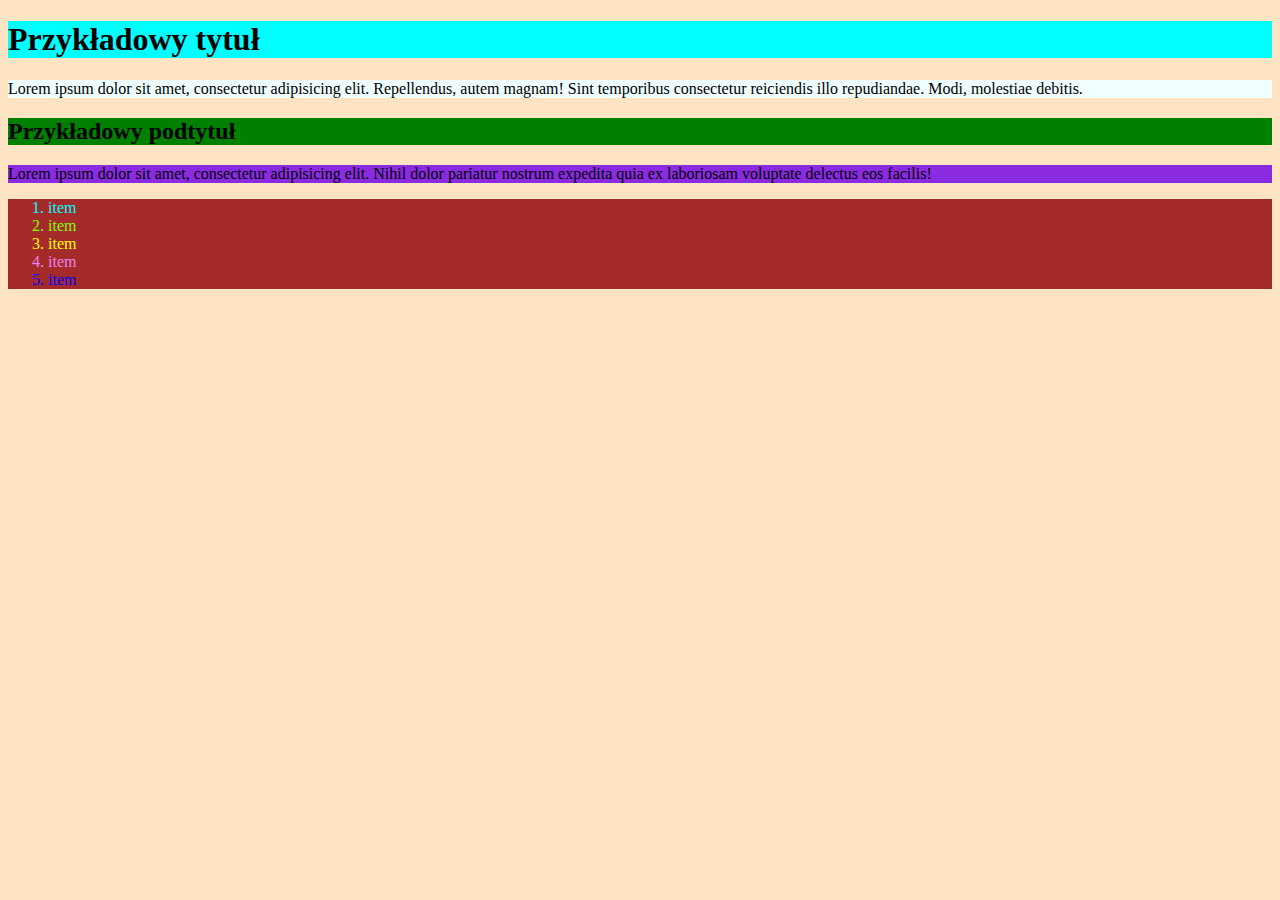
<file: css-czcionki/index.html>
<!DOCTYPE html>
<html lang="en">
  <head>
    <meta charset="UTF-8" />
    <meta name="viewport" content="width=device-width, initial-scale=1.0" />
    <title>Document</title>
    <link rel="stylesheet" href="css/style.css" />
  </head>
  <body>
    <section class="main-section">
      <h1>Przykładowy tytuł</h1>

      <p class="p1">
        Lorem ipsum dolor sit amet, consectetur adipisicing elit. Repellendus,
        autem magnam! Sint temporibus consectetur reiciendis illo repudiandae.
        Modi, molestiae debitis.
      </p>

      <h2>Przykładowy podtytuł</h2>

      <p class="p2">
        Lorem ipsum dolor sit amet, consectetur adipisicing elit. Nihil dolor
        pariatur nostrum expedita quia ex laboriosam voluptate delectus eos
        facilis!
      </p>

      <ol>
        <li id="item1">item</li>
        <li id="item2">item</li>
        <li id="item3">item</li>
        <li id="item4">item</li>
        <li id="item5">item</li>
      </ol>
    </section>
  </body>
</html>
</file>
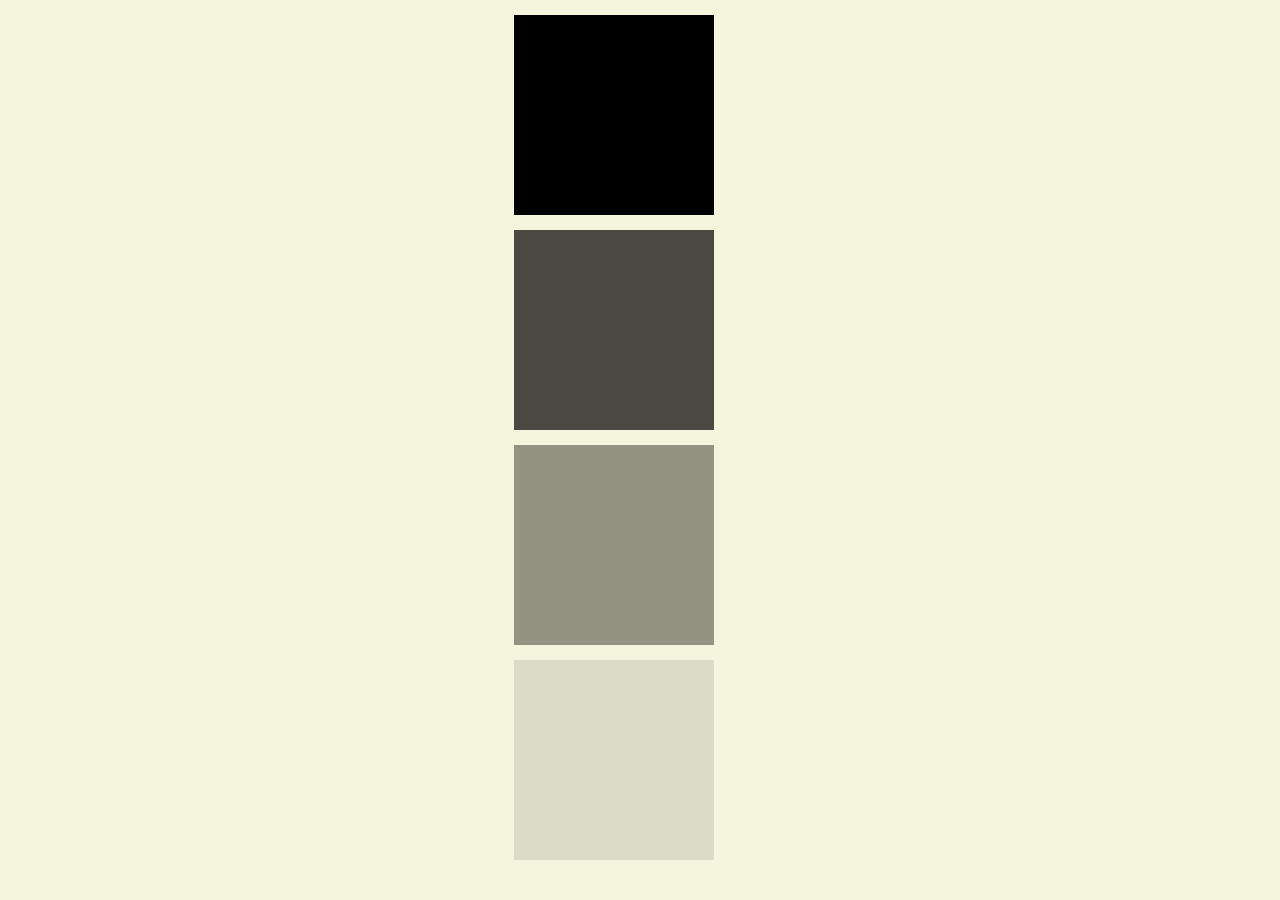
<file: css-kwadraty-przezroczyste/index.html>
<!DOCTYPE html>
<html lang="en">
  <head>
    <meta charset="UTF-8" />
    <meta name="viewport" content="width=device-width, initial-scale=1.0" />
    <title>Document</title>
    <link rel="stylesheet" href="css/style.css" />
  </head>
  <body>
    <div id="one"></div>
    <div id="two"></div>
    <div id="three"></div>
    <div id="four"></div>
  </body>
</html>
</file>
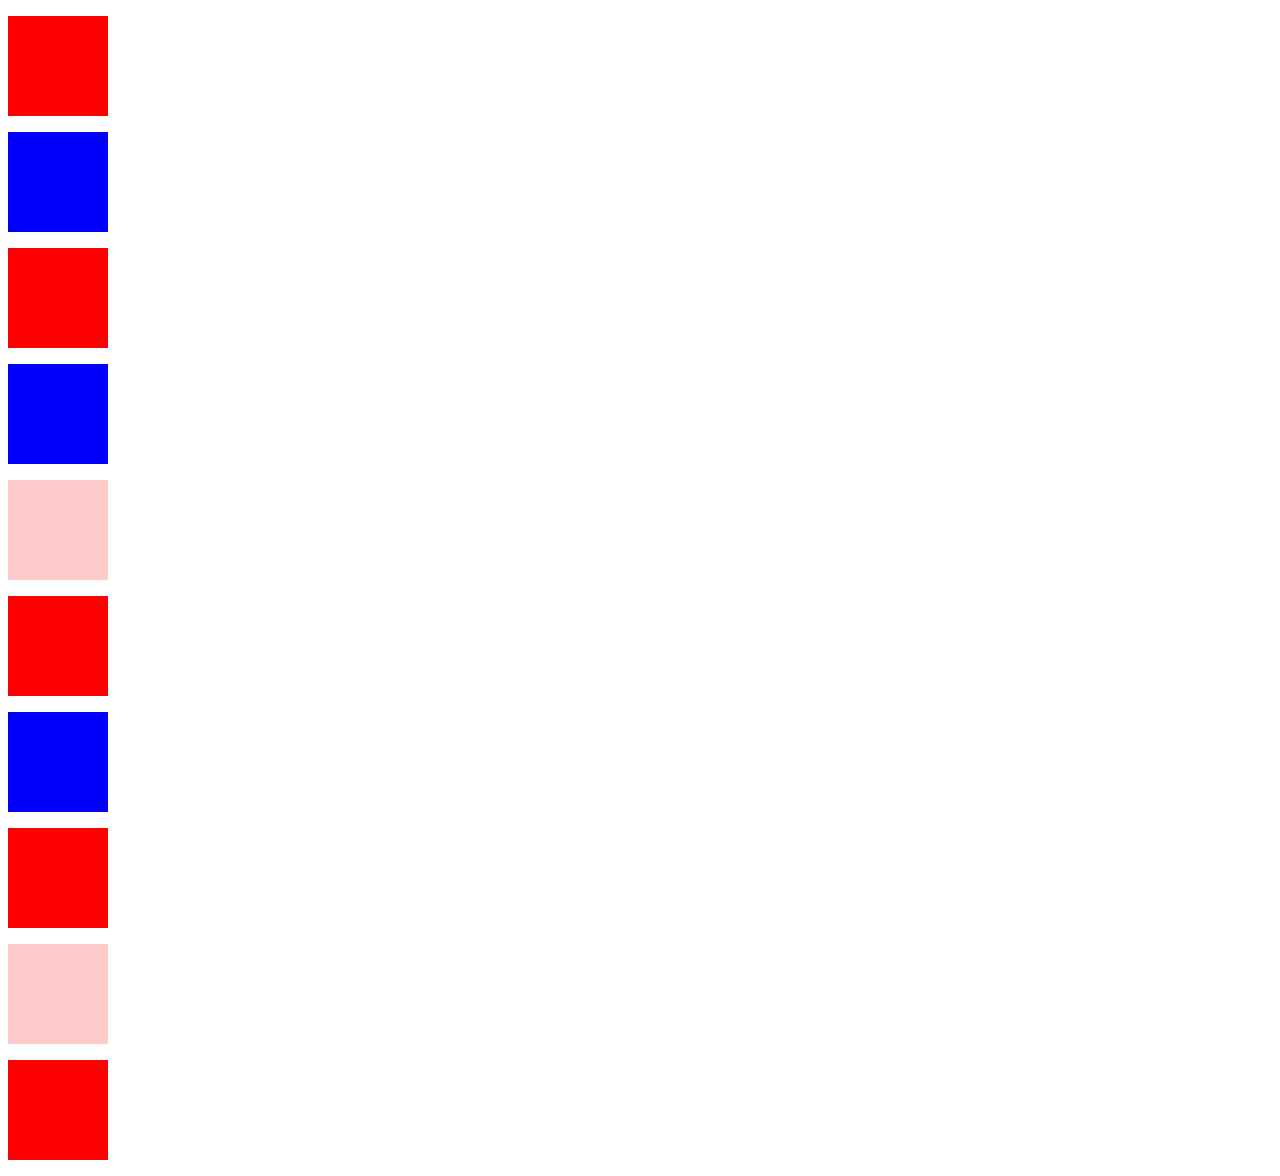
<file: css-paragrafy/index.html>
<!DOCTYPE html>
<html lang="en">
  <head>
    <meta charset="UTF-8" />
    <meta name="viewport" content="width=device-width, initial-scale=1.0" />
    <title>Document</title>
    <link rel="stylesheet" href="css/style.css" />
  </head>
  <body>
    <p></p>
    <p class="blue-paragraph"></p>
    <p></p>
    <p class="blue-paragraph"></p>
    <p class="opacity-paragraph"></p>
    <p></p>
    <p class="blue-paragraph"></p>
    <p></p>
    <p class="opacity-paragraph"></p>
    <p></p>
  </body>
</html>
</file>
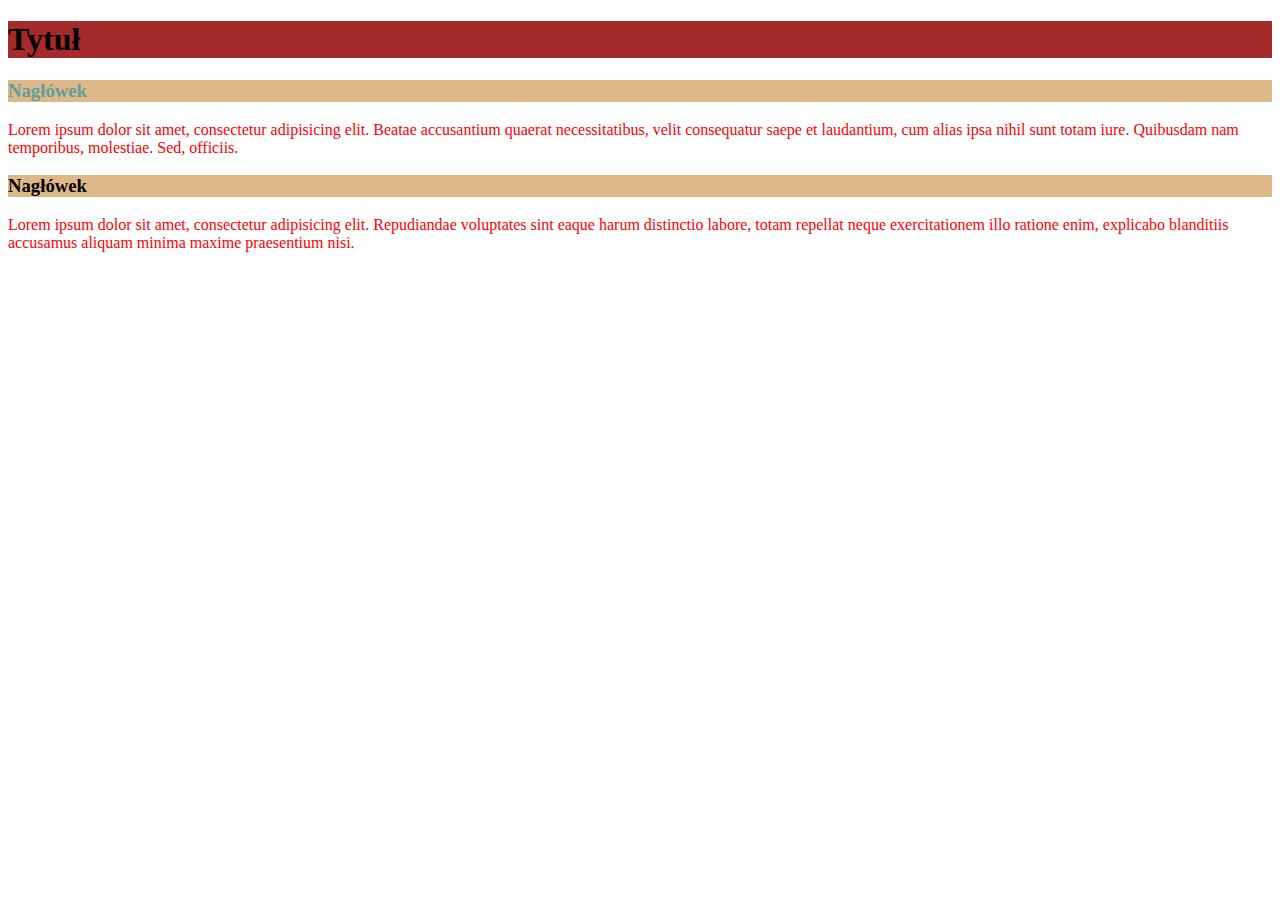
<file: css-selektory/index.html>
<!DOCTYPE html>
<html lang="en">
  <head>
    <meta charset="UTF-8" />
    <meta name="viewport" content="width=device-width, initial-scale=1.0" />
    <title>Document</title>
    <link rel="stylesheet" href="css/style.css" />
  </head>
  <body>
    <h1>Tytuł</h1>
    <h3>Nagłówek</h3>
    <p>
      Lorem ipsum dolor sit amet, consectetur adipisicing elit. Beatae
      accusantium quaerat necessitatibus, velit consequatur saepe et laudantium,
      cum alias ipsa nihil sunt totam iure. Quibusdam nam temporibus, molestiae.
      Sed, officiis.
    </p>
    <h3>Nagłówek</h3>
    <p>
      Lorem ipsum dolor sit amet, consectetur adipisicing elit. Repudiandae
      voluptates sint eaque harum distinctio labore, totam repellat neque
      exercitationem illo ratione enim, explicabo blanditiis accusamus aliquam
      minima maxime praesentium nisi.
    </p>
  </body>
</html>
</file>
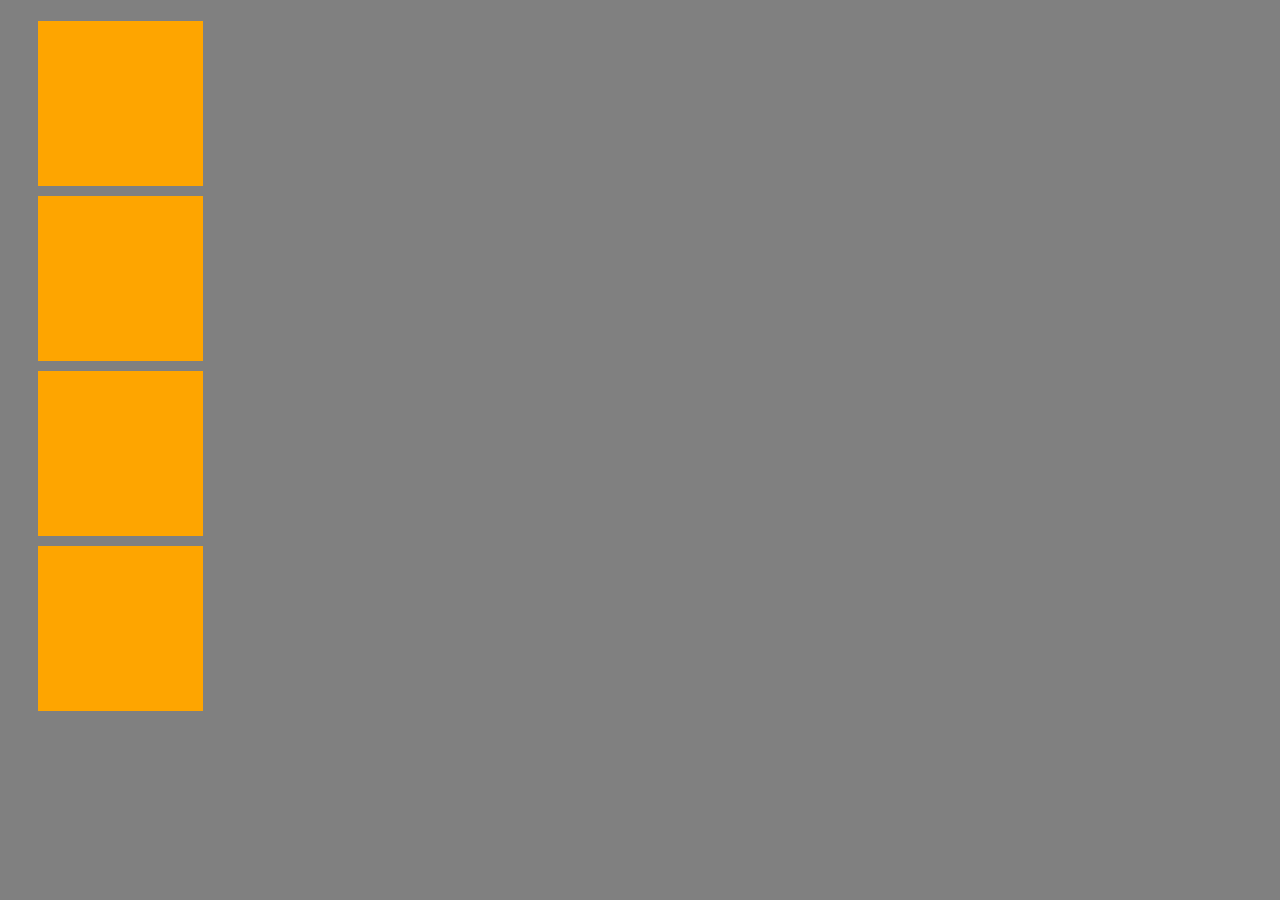
<file: css-kwadraty.html>
<!DOCTYPE html>
<html lang="en">
  <head>
    <meta charset="UTF-8" />
    <meta name="viewport" content="width=device-width, initial-scale=1.0" />
    <title>Document</title>

    <link rel="stylesheet" href="/css/style.css" />
  </head>
  <body>
    <h1></h1>

    <div></div>
    <div></div>
    <div></div>
    <div></div>
  </body>
</html>
</file>
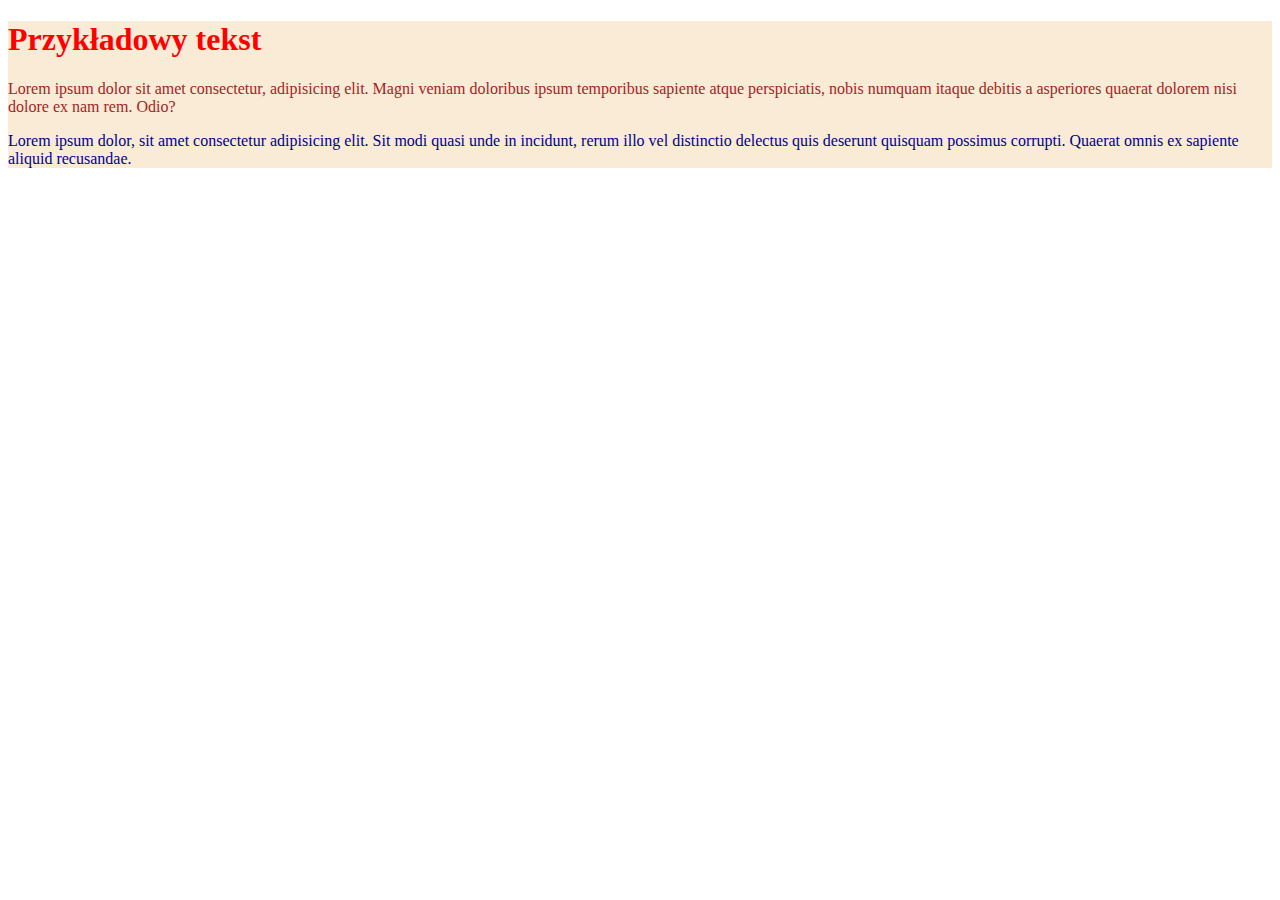
<file: css-kolory/css-kolory.html>
<!DOCTYPE html>
<html lang="en">
  <head>
    <meta charset="UTF-8" />
    <meta name="viewport" content="width=device-width, initial-scale=1.0" />
    <title>Document</title>
    <link rel="stylesheet" href="css/style-kolory.css" />
  </head>
  <body>
    <section id="main-section" class="section">
      <h1>Przykładowy tekst</h1>

      <p id="first-paragraph">
        Lorem ipsum dolor sit amet consectetur, adipisicing elit. Magni veniam
        doloribus ipsum temporibus sapiente atque perspiciatis, nobis numquam
        itaque debitis a asperiores quaerat dolorem nisi dolore ex nam rem.
        Odio?
      </p>

      <p>
        Lorem ipsum dolor, sit amet consectetur adipisicing elit. Sit modi quasi
        unde in incidunt, rerum illo vel distinctio delectus quis deserunt
        quisquam possimus corrupti. Quaerat omnis ex sapiente aliquid
        recusandae.
      </p>
    </section>
  </body>
</html>
</file>
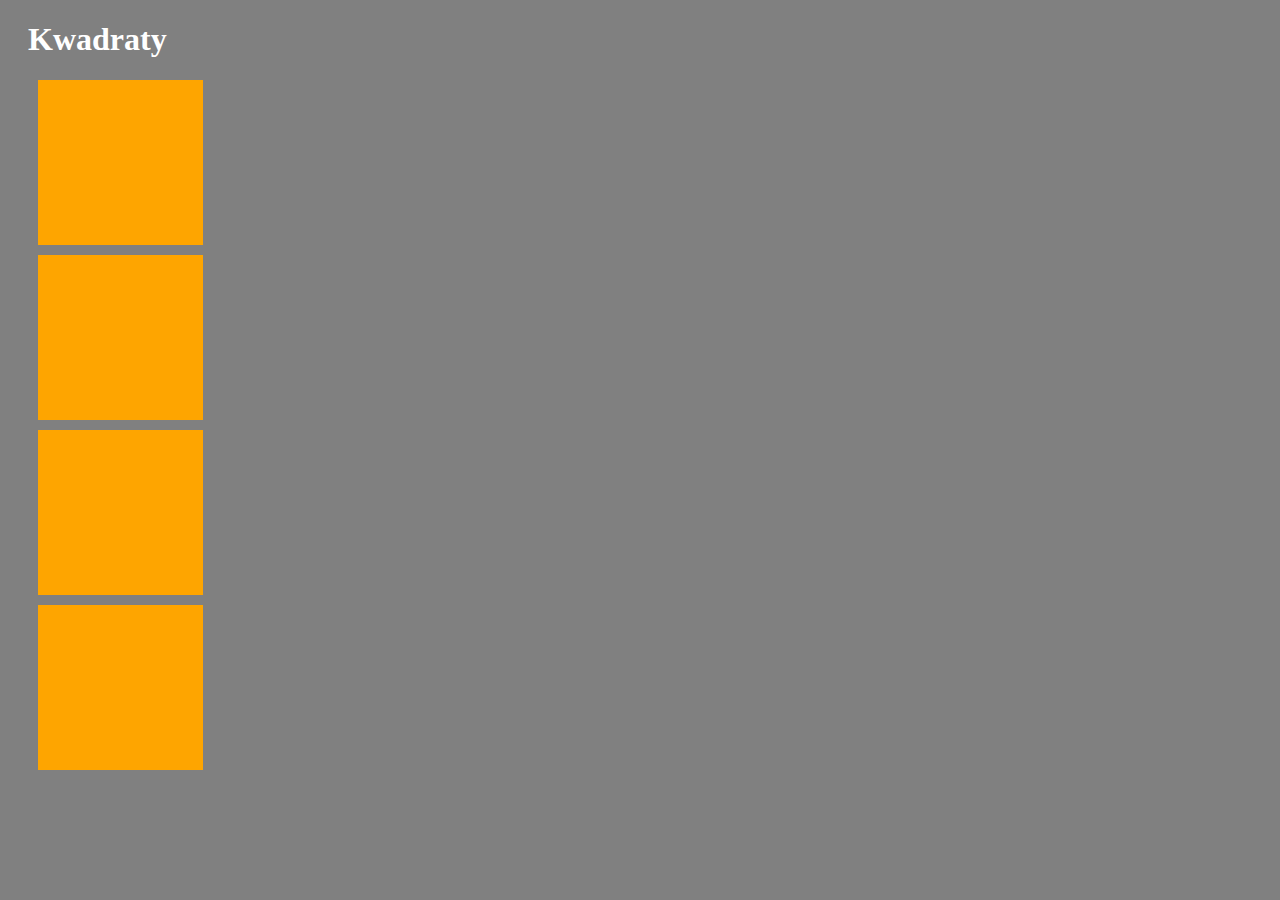
<file: css-kwadraty/css-kwadraty.html>
<!DOCTYPE html>
<html lang="en">
  <head>
    <meta charset="UTF-8" />
    <meta name="viewport" content="width=device-width, initial-scale=1.0" />
    <title>Document</title>

    <link rel="stylesheet" href="css/style.css" />
  </head>
  <body>
    <h1>Kwadraty</h1>

    <div></div>
    <div></div>
    <div></div>
    <div></div>
  </body>
</html>
</file>
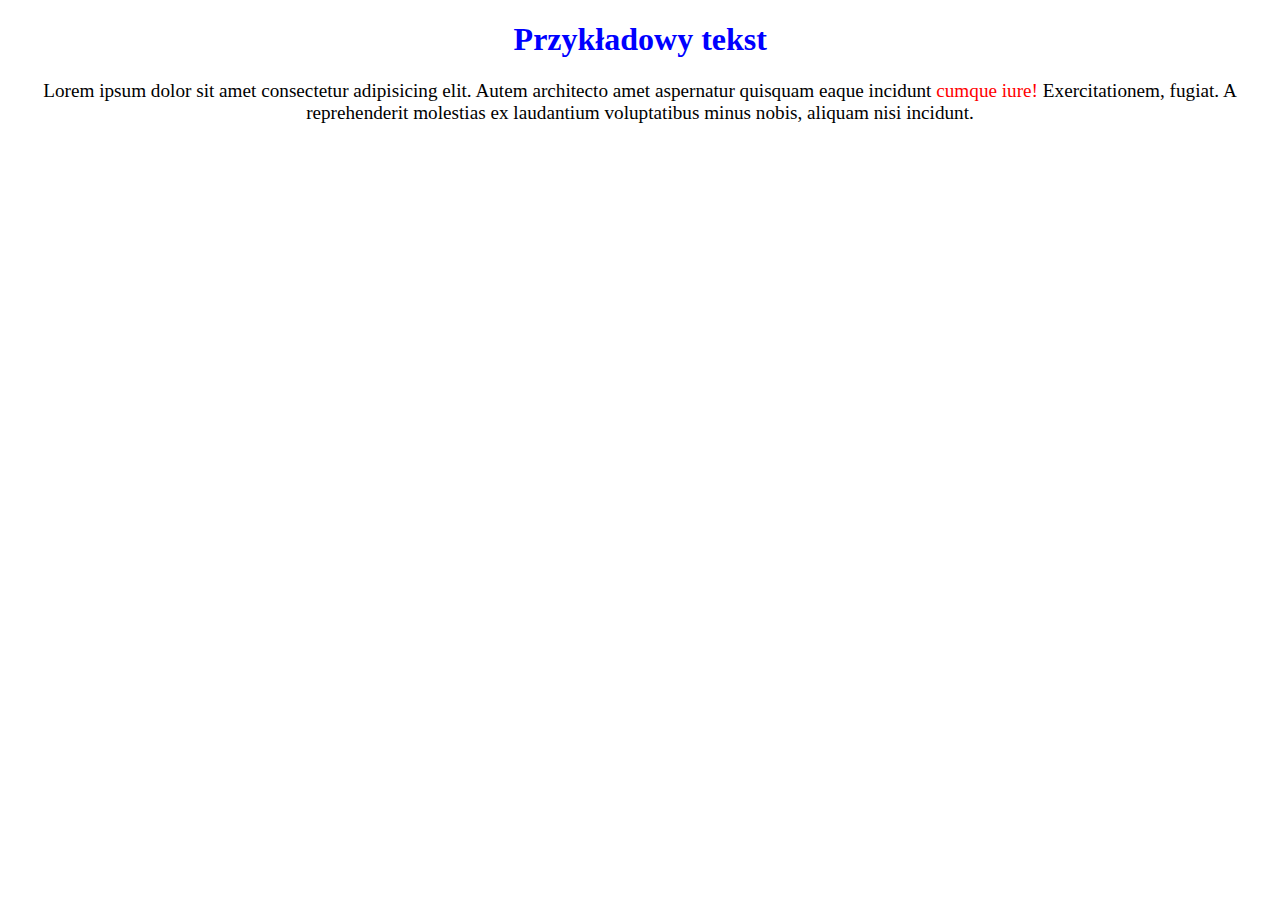
<file: css-tekst/css-tekst.html>
<!DOCTYPE html>
<html lang="en">
  <head>
    <meta charset="UTF-8" />
    <meta name="viewport" content="width=device-width, initial-scale=1.0" />
    <title>Document</title>
    <link rel="stylesheet" href="css/style.css" />
  </head>

  <body>
    <h1>Przykładowy tekst</h1>

    <p>
      Lorem ipsum dolor sit amet consectetur adipisicing elit. Autem architecto
      amet aspernatur quisquam eaque incidunt
      <span>cumque iure!</span> Exercitationem, fugiat. A reprehenderit
      molestias ex laudantium voluptatibus minus nobis, aliquam nisi incidunt.
    </p>
  </body>
</html>
</file>
<file: css-czcionki/css/style.css>
body {
  background-color: bisque;
}

h1 {
  background-color: aqua;
}

.p1 {
  background-color: azure;
}

.p2 {
  background-color: blueviolet;
}

h2 {
  background-color: green;
}

ol {
  background-color: brown;
}

#item1 {
  color: aqua;
}

#item2 {
  color: chartreuse;
}

#item3 {
  color: yellow;
}

#item4 {
  color: violet;
}

#item5 {
  color: blue;
}
</file>
<file: css-kwadraty-przezroczyste/css/style.css>
body {
  background-color: #f5f5dd;
}

div {
  width: 200px;
  height: 200px;
  margin-left: 40%;
  margin-top: 15px;
}

#one {
  background-color: rgba(0, 0, 0, 1);
}

#two {
  background-color: rgba(0, 0, 0, 0.7);
}

#three {
  background-color: rgba(0, 0, 0, 0.4);
}

#four {
  background-color: rgba(0, 0, 0, 0.1);
}
</file>
<file: css-paragrafy/css/style.css>
p {
  background-color: red;
  height: 100px;
  width: 100px;
}

.blue-paragraph {
  background-color: blue;
}

.opacity-paragraph {
  opacity: 0.2;
}
</file>
<file: css-selektory/css/style.css>
p {
  color: red;
}

h1 {
  background-color: brown;
}

h3 {
  background-color: burlywood;
}

h1 + h3 {
  color: cadetblue;
}
</file>
<file: css/style.css>
div{
width: 165px;
height: 165px;
background-color: #fea500;
margin: 10px;
margin-left: 30px;

}

body{
background-color: #808080;
}

h1{
color: white;
margin-left: 20px;
}
</file>
<file: css-kolory/css/style-kolory.css>
h1 {
  color: #ff0000;
}

section {
  background-color: #faebd6;
}

#first-paragraph {
  color: #a42423;
}

p {
  color: #00008f;
}
</file>
<file: css-kwadraty/css/style.css>
div{
width: 165px;
height: 165px;
background-color: #fea500;
margin: 10px;
margin-left: 30px;

}

body{
background-color: #808080;
}

h1{
color: white;
margin-left: 20px;
}
</file>
<file: css-tekst/css/style.css>
h1 {
  color: #0000ff;
  margin-left: 40%;
}

span {
  color: #ff0000;
}

p {
  text-align: center;
  font-size: larger;
}
</file>
